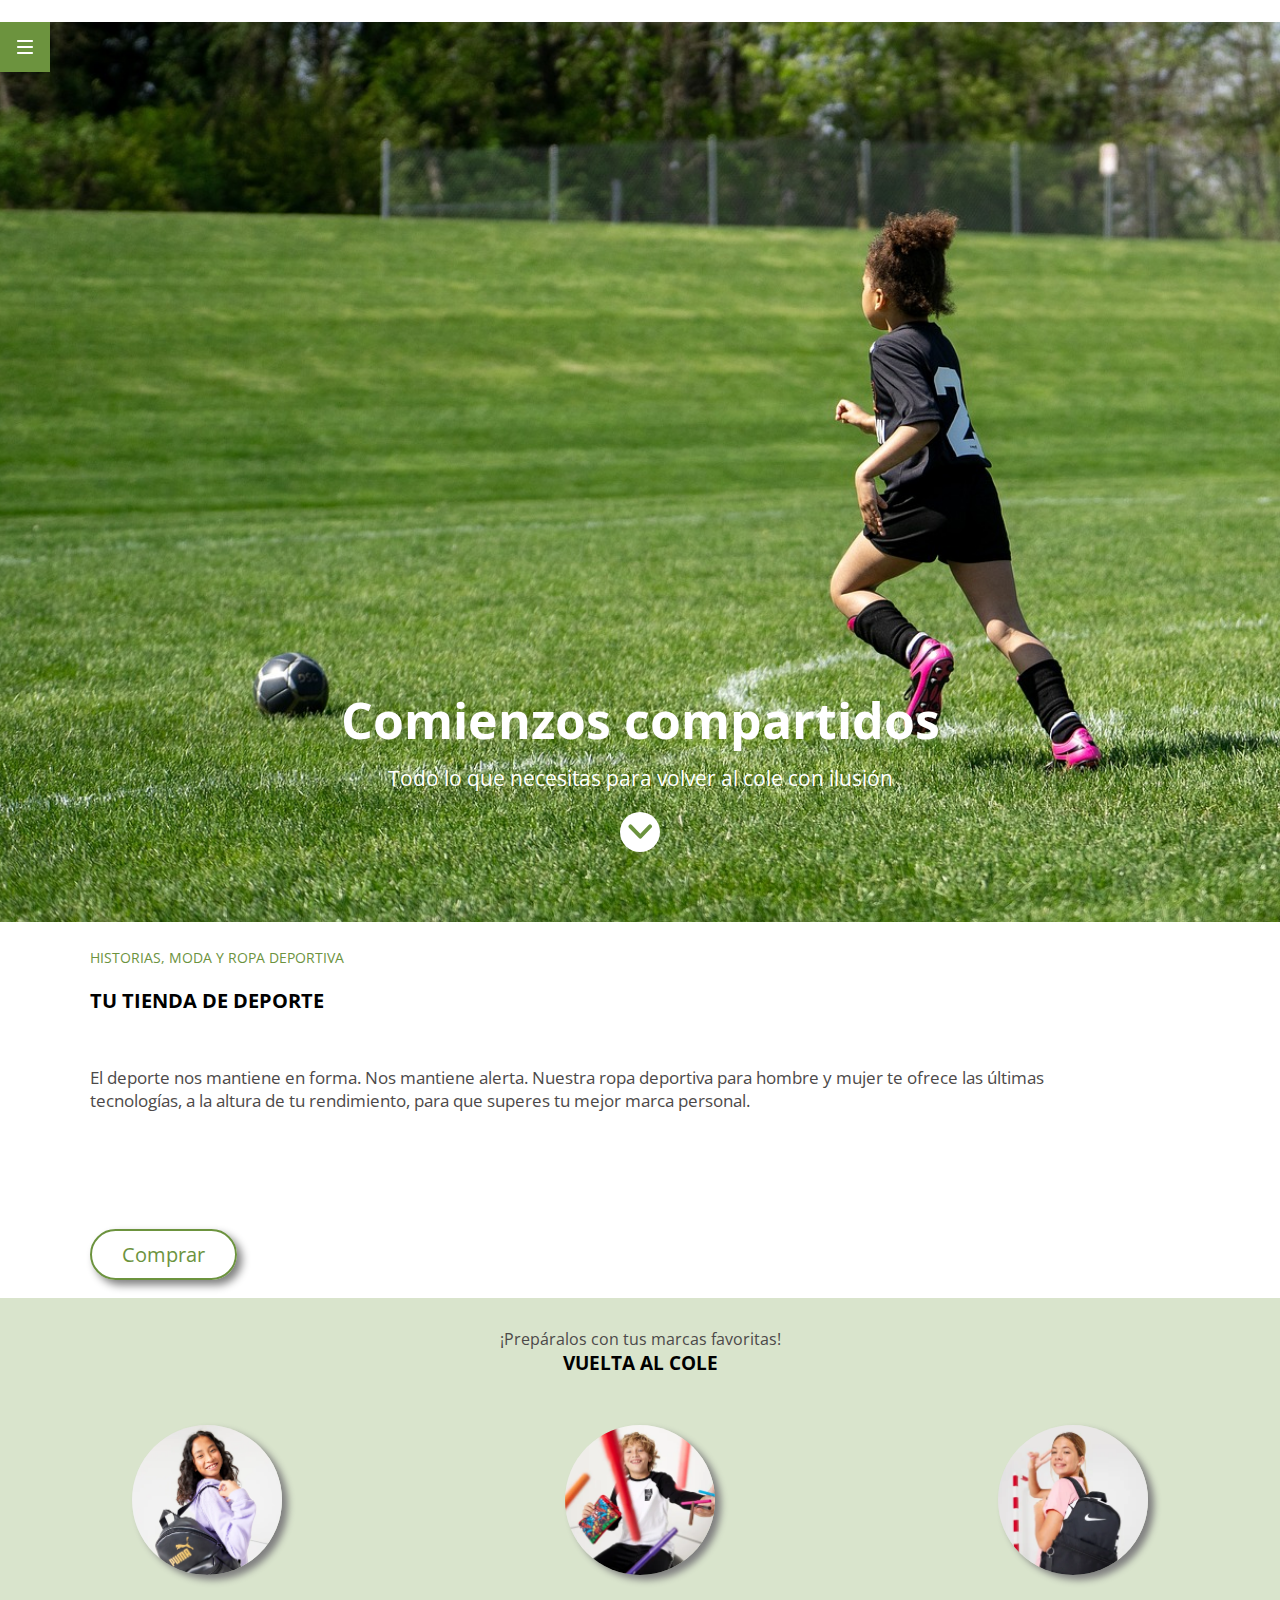
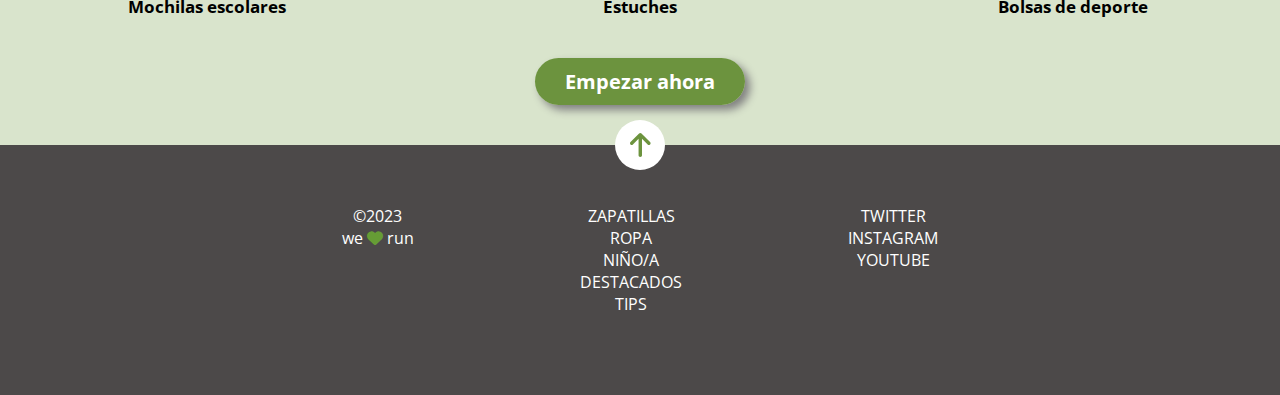
<file: docs/index.html>
<!DOCTYPE html>
<html lang="en">

<head>
  <meta charset="UTF-8">
  <meta name="viewport" content="width=device-width, initial-scale=1.0">
  <title>Tu tienda de deporte</title>
  <link rel="preconnect" href="https://fonts.googleapis.com">
  <link rel="preconnect" href="https://fonts.gstatic.com" crossorigin>
  <link
    href="https://fonts.googleapis.com/css2?family=Roboto:ital,wght@0,100;0,300;0,400;0,500;0,700;0,900;1,100;1,300;1,400;1,500;1,700;1,900&display=swap"
    rel="stylesheet">
  <link rel="preconnect" href="https://fonts.googleapis.com">
  <link rel="preconnect" href="https://fonts.gstatic.com" crossorigin>
  <link
    href="https://fonts.googleapis.com/css2?family=Open+Sans:ital,wght@0,300..800;1,300..800&family=Roboto:ital,wght@0,100;0,300;0,400;0,500;0,700;0,900;1,100;1,300;1,400;1,500;1,700;1,900&display=swap"
    rel="stylesheet">
  ⁠ 
  <link rel="stylesheet" href="https://cdnjs.cloudflare.com/ajax/libs/font-awesome/6.5.2/css/all.min.css"> ⁠
  
  <link rel="stylesheet" href="./assets/index-d47d7808.css">
</head>

<body>
  <header class="header" id="hero">
    <a href="">
        <img src="./images/ico-menu.svg" alt="Menu hamburguesa">
    </a>
    <div class="header_title">
        <h1>Comienzos compartidos</h1>
        <p>Todo lo que necesitas para volver al cole con ilusión</p>

        <a class="a_scroll" href="#school">
            <img src="./images/ico-scroll-down.svg" alt="Boton">
        </a>

    </div>

</header>
  <main class="main">
    <section>
        <aside class="aside">
            <p class="aside_p">HISTORIAS, MODA Y ROPA DEPORTIVA</p>
            <h3 class="aside_h3">TU TIENDA DE DEPORTE</h3>
            <p class="paragraph">El deporte nos mantiene en forma.
                Nos mantiene alerta. Nuestra ropa deportiva
                para hombre y mujer te ofrece las últimas tecnologías,
                a la altura de tu rendimiento, para que superes tu
                mejor marca personal.
            </p>
        </aside>
        <div class="aside_button">
            <a href="">Comprar</a>
        </div>
    </section>

    <section class="section" id="school">
        <div class="section_title">
            <p>¡Prepáralos con tus marcas favoritas!</p>
            <h3>VUELTA AL COLE</h3>
        </div>
        <div class="section_images">
            <div>
                <img src="./images/lpbts-mod05-img01-desk.png" alt="Mochila Puma">
                <p>Mochilas escolares</p>
            </div>
            <div>
                <img src="./images/lpbts-mod05-img04-mob.png" alt="Estuches">
                <p>Estuches</p>
            </div>
            <div>
                <img src="./images/lpbts-mod05-img03-mob.png" alt="Mochila Nike">
                <p>Bolsas de deporte</p>
            </div>
        </div>
        <div class="section_images_button">
            <a href="">Empezar ahora</a>
        </div>
    </section>

    <a class="icons_arrow" href="#hero">
        <img src="./images/ico-arrow.svg" alt="Buttom up">
    </a>

</main>
  <footer class="footer">
    <div class="footer_ul_one">
        <ul>
            <a href="https://adalab.es">
                <li>ZAPATILLAS</li>
            </a>
            <a href="https://adalab.es">
                <li>ROPA</li>
            </a>
            <a href="https://adalab.es">
                <li>NIÑO/A</li>
            </a>
            <a href="https://adalab.es">
                <li>DESTACADOS</li>
            </a>
            <a href="https://adalab.es">
                <li>TIPS</li>
            </a>
        </ul>
    </div>
    <div class="footer_ul_one">
        <ul>
            <a href="https://adalab.es">
                <li>TWITTER</li>
            </a>
            <a href="https://adalab.es">
                <li>INSTAGRAM</li>
            </a>
            <a href="https://adalab.es">
                <li>YOUTUBE</li>
            </a>
        </ul>
    </div>
    <div class="footer_ul_two">
        <ul>
            <li>©2023</li>
            <li>we <i class="fa-solid fa-heart" style="color: #669c35;"></i> run</li>

        </ul>
    </div>
</footer>


</body>

</html>
</file>
<file: docs/assets/index-d47d7808.css>
*{box-sizing:border-box;margin:0;padding:0;font-family:Open Sans,Roboto}ul{list-style:none}a{text-decoration:none}.header>a{background-color:#6c933e;width:50px;height:50px;display:flex;align-items:center;justify-content:center;position:fixed;z-index:1}.header{height:100vh;width:100vw;background-image:url(../images/cover.jpeg);background-size:cover;background-position:bottom right;background-repeat:no-repeat}.header_title{width:100%;height:100%;display:flex;flex-direction:column;justify-content:end;align-items:center;color:#fff;text-align:center;padding-bottom:70px}.header_title h1{font-size:50px;margin:10px}.header_title p{font-size:21px;margin-bottom:20px}.a_scroll{display:flex;align-items:center;justify-content:center;background-color:#fff;width:40px;height:40px;border-radius:50%}.a_scroll img{width:25px}.main{background-color:#fff}.aside{padding:2%;margin-left:5%;margin-right:10%}.aside_p{color:#6c933e;font-size:14px;margin-bottom:2%}.aside_h3{font-size:20px;margin-bottom:5%}.paragraph{color:#4c4949;font-size:17px;margin-bottom:10%}.aside_button a{color:#6c933e;font-size:20px;border:2px solid #6c933e;border-radius:30px;padding:10px 30px;margin:7%;box-shadow:5px 5px 8px gray}.section{background-color:#d9e4cc}.section_title{margin-top:30px;text-align:center;padding-bottom:20px;padding-top:30px}.section_title p{color:#4c4949}.section_images{display:grid;grid-template-columns:1fr;grid-gap:20px;justify-items:center;text-align:center;margin-top:30px}@media (min-width: 768px){.section_images{grid-template-columns:1fr 1fr 1fr}}.section_images img{width:150px;height:150px;border-radius:50%;box-shadow:6px 5px 7px gray}.section_images p{font-size:17px;font-weight:700;margin-top:15px}.section_images_button{text-align:center;padding:50px}.section_images_button a{color:#fff;background-color:#6c933e;font-size:20px;border-radius:30px;padding:10px 30px;font-weight:700;box-shadow:5px 5px 8px gray}.icons_arrow{background-color:#fff;border-radius:50%;width:50px;height:50px;display:flex;align-items:center;justify-content:center;position:absolute;left:50%;transform:translateY(-50%) translate(-50%)}.footer{background-color:#4c4949;width:100%;padding-top:60px;padding-bottom:60px}@media (min-width: 768px){.footer{display:flex;justify-content:center;gap:13%}.footer :nth-child(1){order:2}.footer :nth-child(2){order:3}}.footer_ul_one{display:flex;justify-content:center;text-align:center;margin-bottom:20px}.footer_ul_one a{color:#fff}.footer_ul_two{color:#fff;display:flex;justify-content:center;text-align:center;margin-bottom:20px}
</file>
